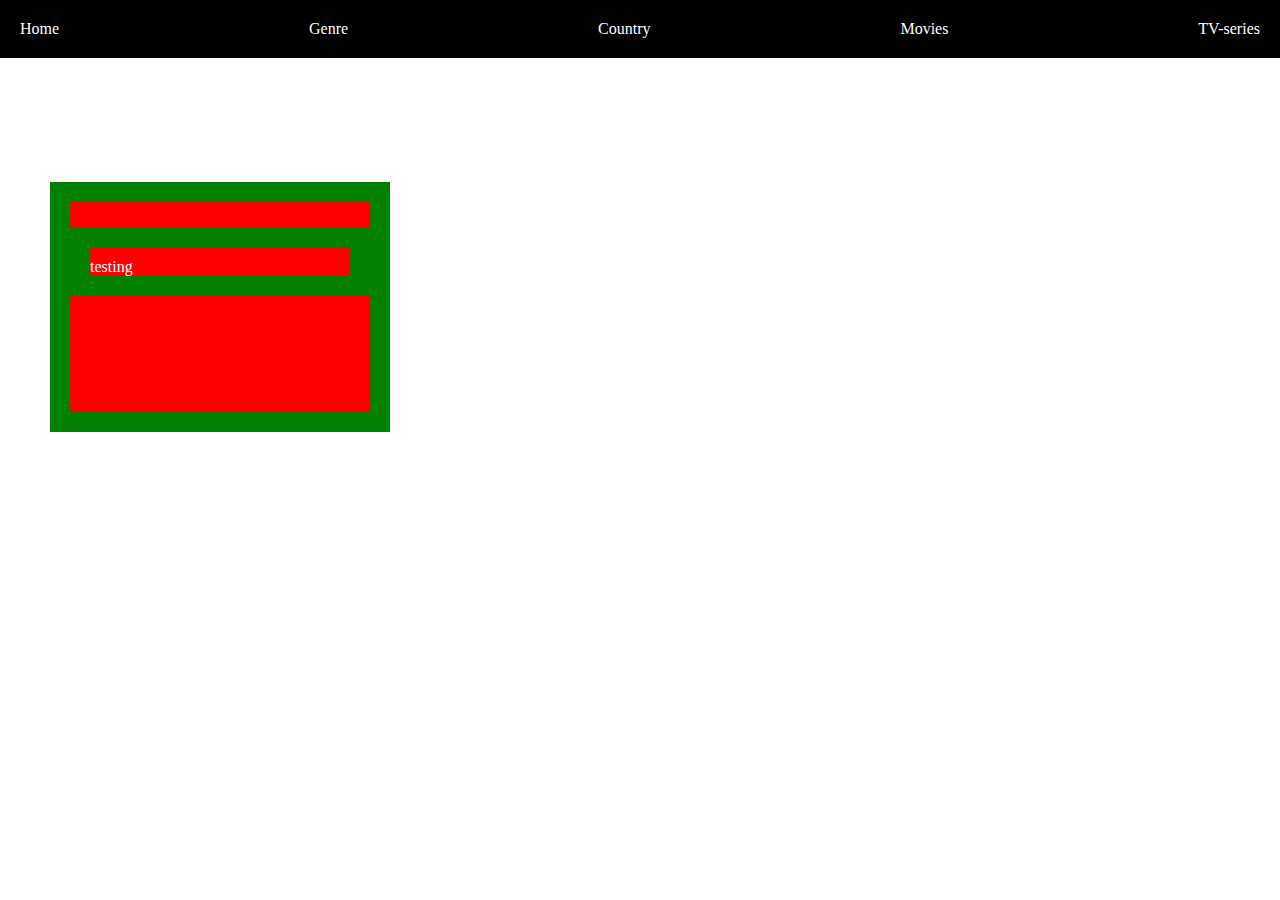
<file: html/country.html>
<!DOCTYPE html>
<html lang="en">
  <head>
    <meta charset="UTF-8" />
    <meta name="viewport" content="width=device-width, initial-scale=1.0" />
    <title>Country</title>
    <link rel="stylesheet" href="/css/home.css" />
  </head>
  <body>
    <div class="nav">
      <ul>
        <li>
          <a href="home.html"> Home </a>
        </li>
        <li>
          <a href="genre.html"> Genre </a>
        </li>
        <li>
          <a href="country.html"> Country </a>
        </li>
        <li>
          <a href=""> Movies </a>
        </li>
        <li><a href=""> TV-series </a></li>
      </ul>
    </div>
    <h1>Country</h1>
    <div class="test">
      <p>testing</p>
    </div>
  </body>
</html>
</file>
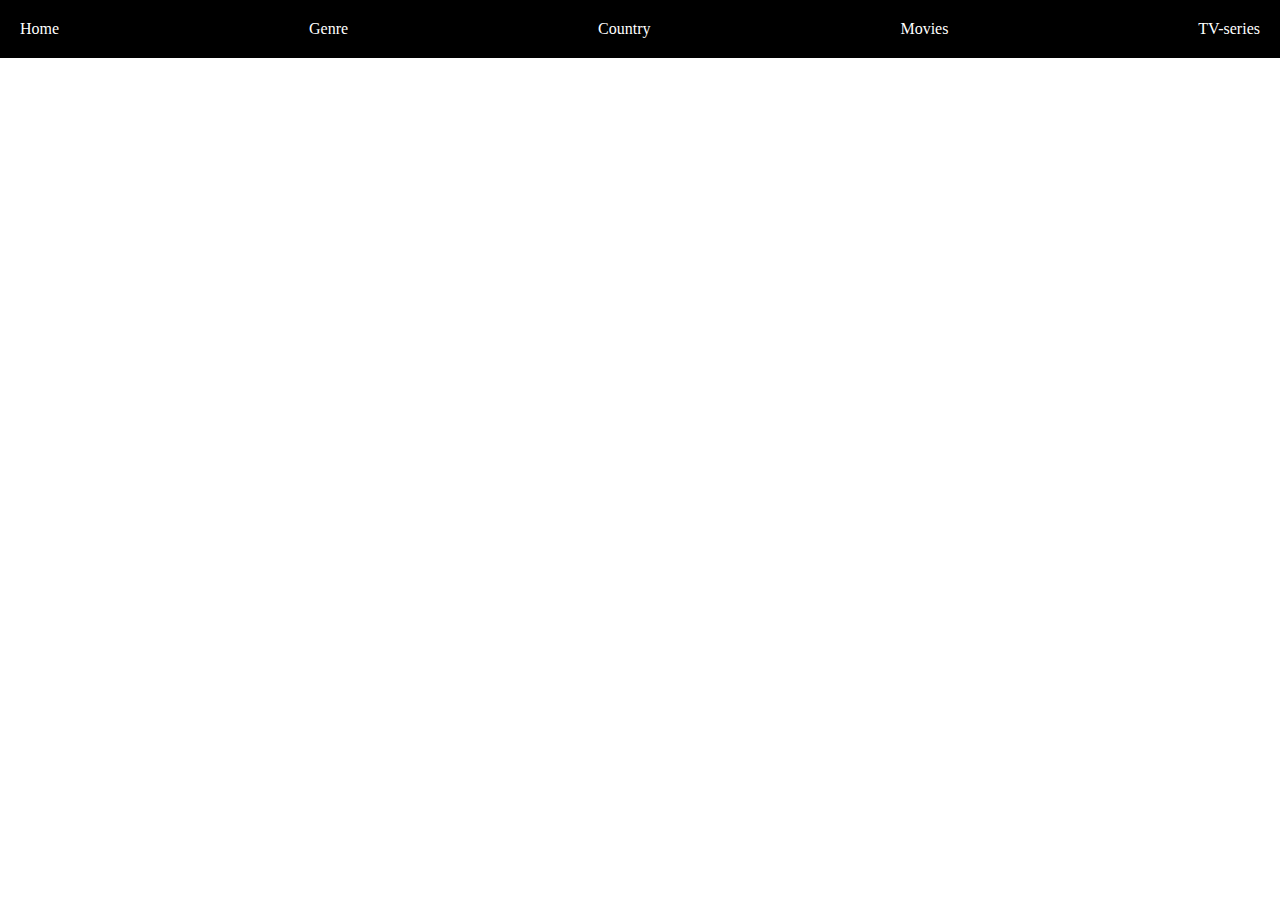
<file: html/genre.html>
<!DOCTYPE html>
<html lang="en">
  <head>
    <meta charset="UTF-8" />
    <meta name="viewport" content="width=device-width, initial-scale=1.0" />
    <title>Genre</title>
    <link rel="stylesheet" href="/css/home.css" />
  </head>
  <body>
    <div class="nav">
      <ul>
        <li>
          <a href="home.html"> Home </a>
        </li>
        <li>
          <a href="genre.html"> Genre </a>
        </li>
        <li>
          <a href="country.html"> Country </a>
        </li>
        <li>
          <a href=""> Movies </a>
        </li>
        <li><a href=""> TV-series </a></li>
      </ul>
    </div>
    <h1>Genre</h1>
  </body>
</html>
</file>
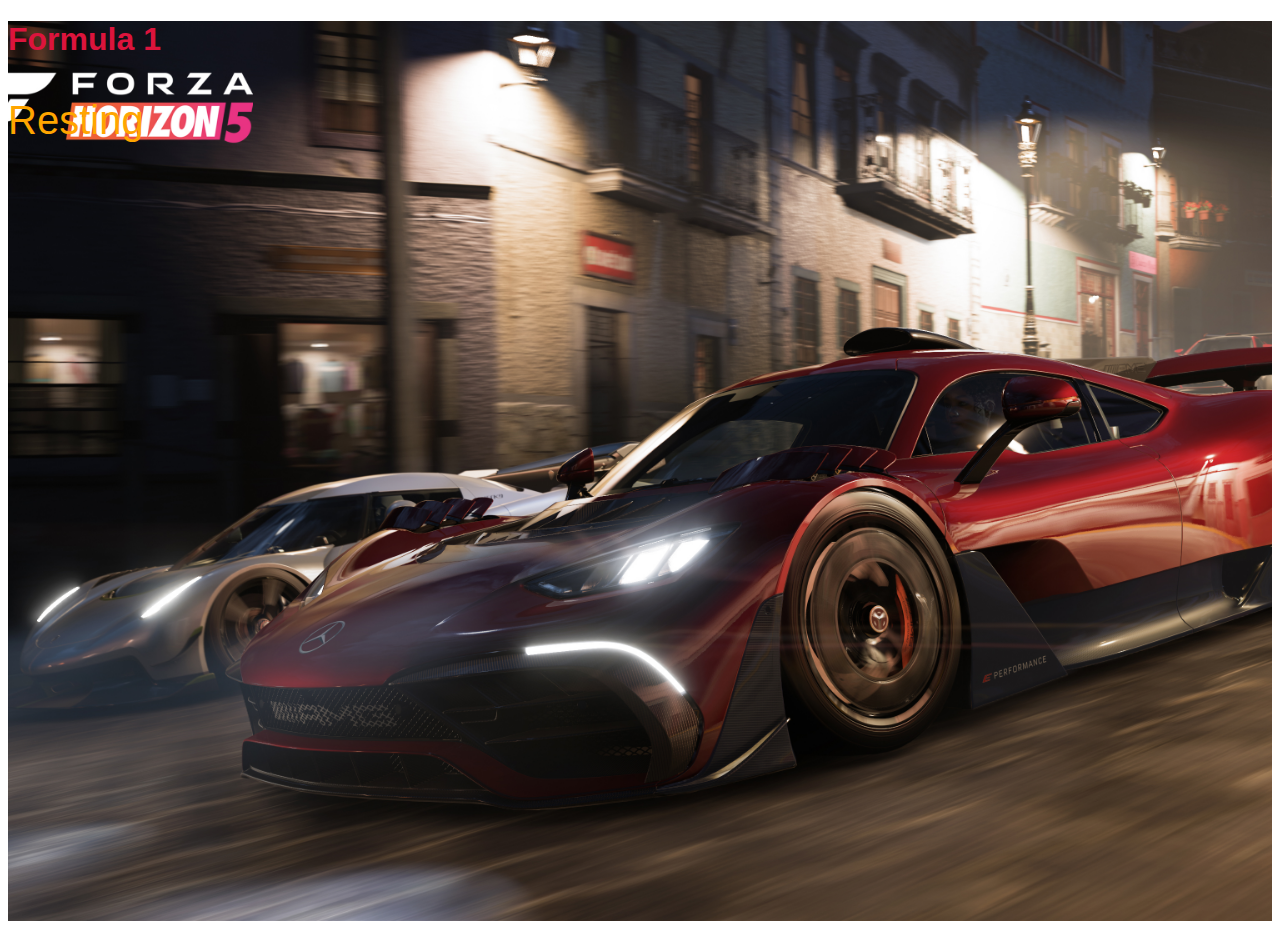
<file: html/text.html>
<!DOCTYPE html>
<html lang="en">
  <head>
    <meta charset="UTF-8" />
    <meta name="viewport" content="width=device-width, initial-scale=1.0" />
    <title>Document</title>
    <style>
      .test {
        color: olive;
      }
    </style>
    <link rel="stylesheet" href="/css/text.css" />
  </head>
  <body>
    <div class="hero-section">
      <h1 class="best">Formula 1</h1>
      <p class="test">Resting</p>
    </div>
  </body>
</html>
</file>
<file: css/home.css>
body {
    margin: 0;
}
.hero-section{
    background-image: url(/assets/horizon.jpg);
    height: 100vh;
   background-size: cover;
}

h1 {
    font-size: 40px;
    color: white;
}

.test {
    background-color: red;
    width: 300px;
    height: 200px;
    color: white;
    border: 20px solid green;
    margin: 50px;
    padding-top: 10px;
}

.test>p{
    border: inherit;

    background-color: inherit;
    padding-top: inherit;
}

.nav {
    background-color: #000;

}

.nav>ul {
    display: flex;
    justify-content: space-between;
    /* gap: 50px; */
    list-style-type: none;
    padding: 20px;
    margin: 0;
}

li>a {
    color: white;
    text-decoration: none;
}


table,
tr,
td,
th {
    border: 2px solid tomato;
    border-collapse: collapse;
}

#youtube-link {
    text-decoration: none;
    width: 100px;
    height: 100px;
    background-color: aquamarine;
    padding: 10px;
}
</file>
<file: css/text.css>
*{
    font-family: Arial, Helvetica, sans-serif;
}

.hero-section{
    background-image: url(/assets/horizon.jpg);
    background-position: center;
    height: 100vh;
    background-size: cover;

}

.test{
    color: orange; 
    font-size: 40px;
}

.test:hover{
    color: darkcyan;
}

.best{
    color: crimson;
}
#desc{
    font-size: 20px;
}
section::first-line{
    color:steelblue;
    font-size: 20px;

}
</file>
